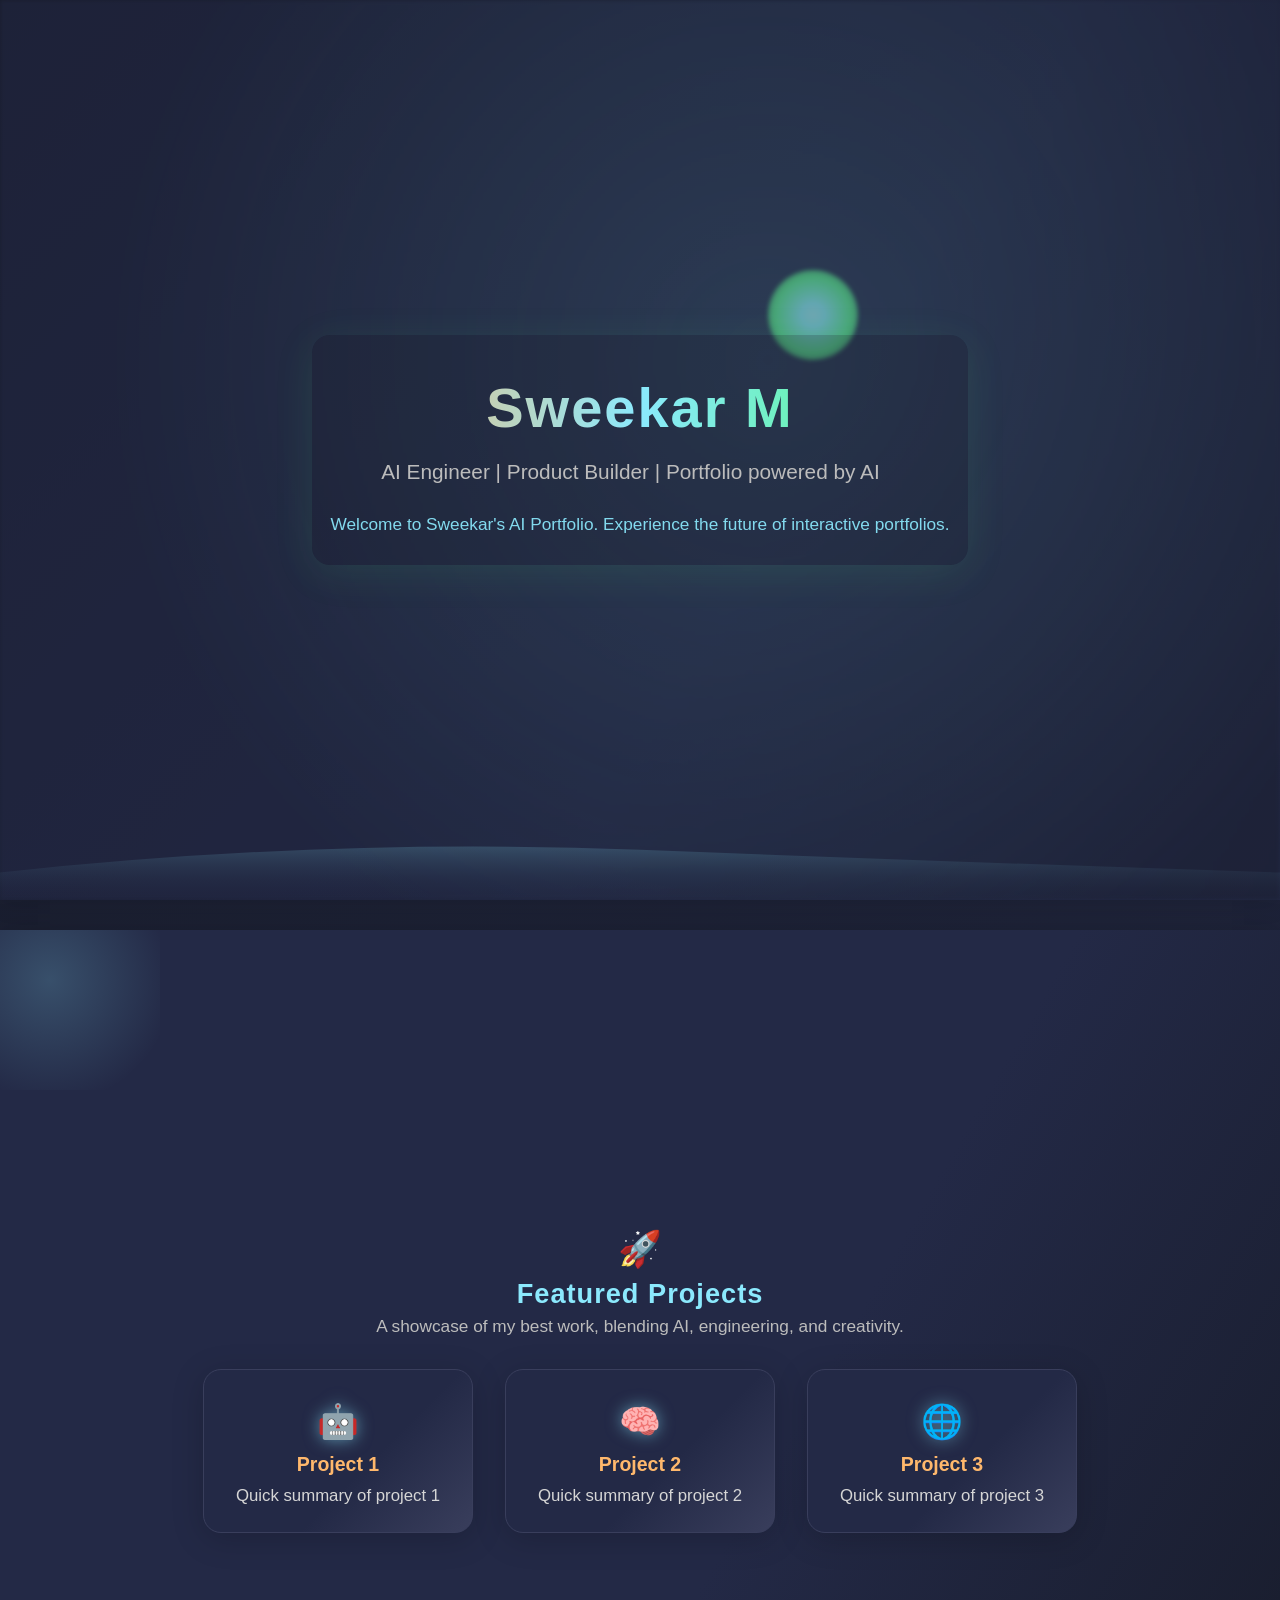
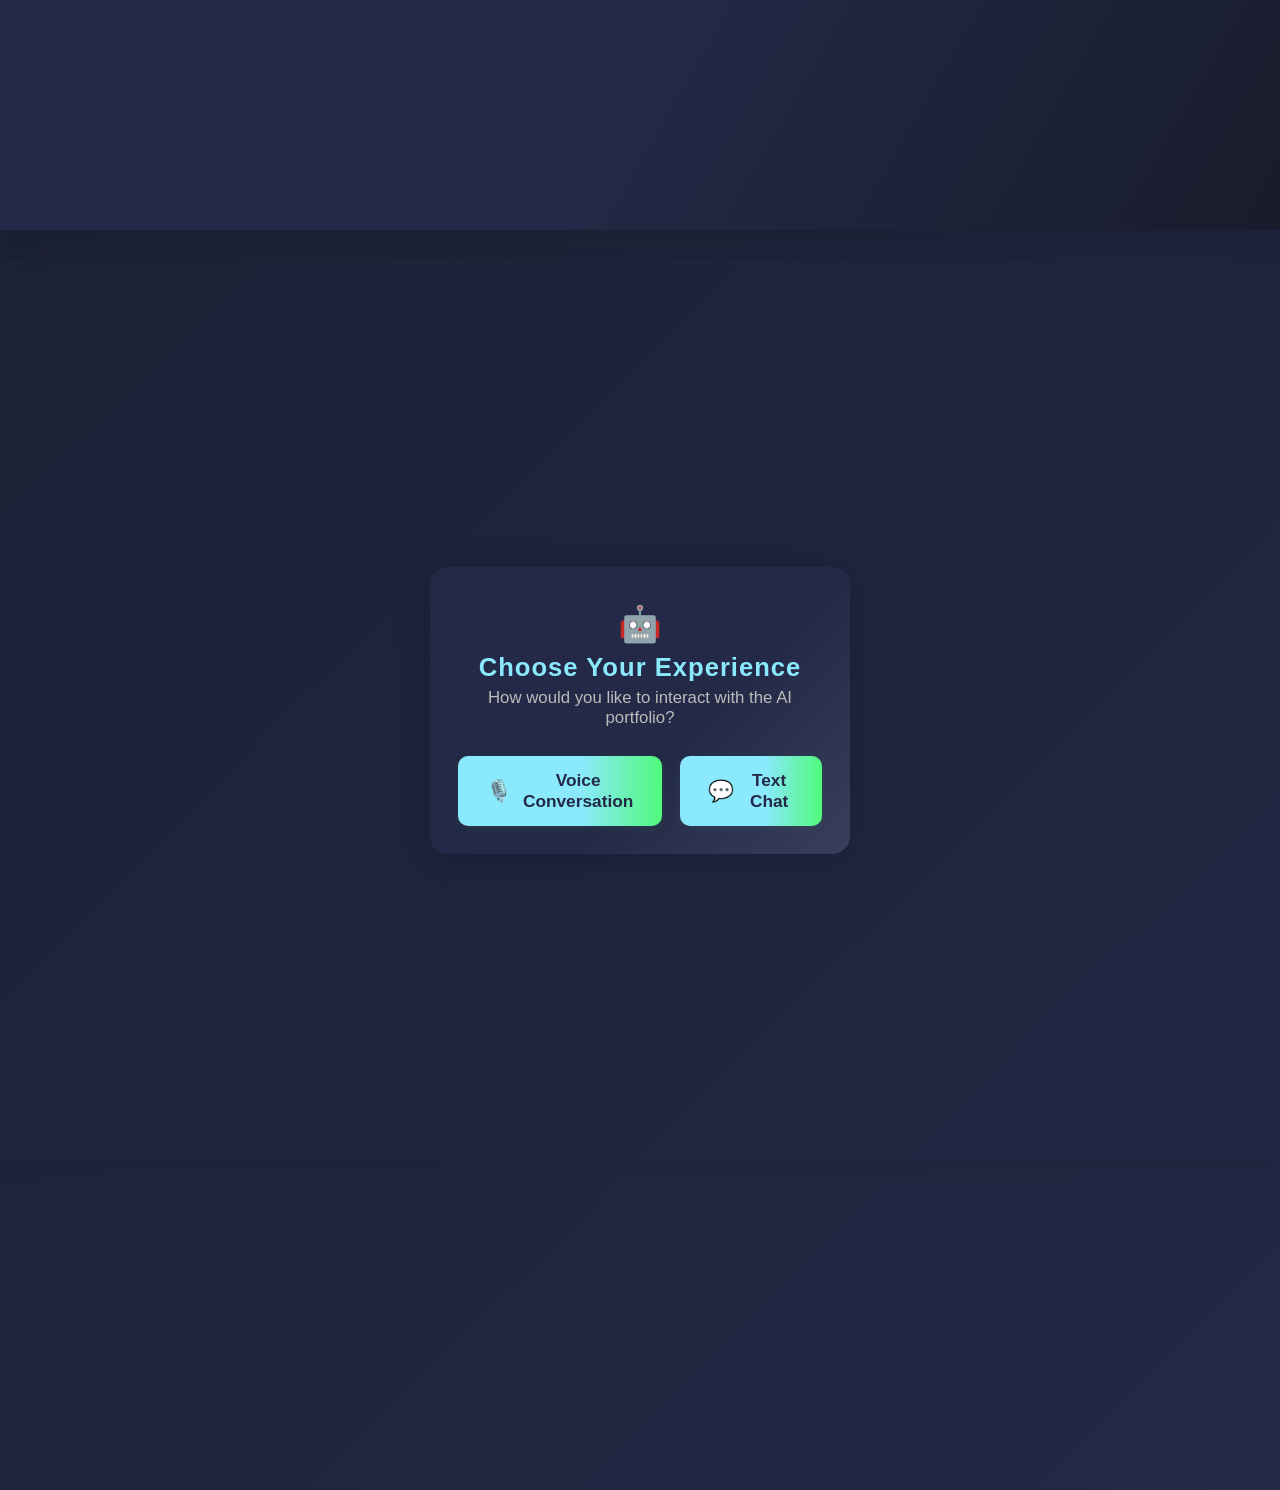
<file: templates/index.html>
<!DOCTYPE html>
<html lang="en">
<head>
  <meta charset="UTF-8">
  <meta name="viewport" content="width=device-width, initial-scale=1.0">
  <title>Sweekar | AI Portfolio</title>
  <link rel="stylesheet" href="/static/css/styles.css">
</head>
<body onload="opengreeting()">
  <!-- Section 1: Intro -->
  <section class="section intro-cinematic" id="intro" >
    <div class="cinematic-overlay"></div>
    <div class="intro-orb"></div>
    <div class="center intro-content">
      <h1 class="intro-title">Sweekar M</h1>
      <p class="intro-subtitle">AI Engineer | Product Builder | Portfolio powered by AI</p>
      <div class="intro-greeting" id="introGreeting"></div>
    </div>
    <div class="intro-wave">
      <svg viewBox="0 0 1440 120" fill="none" xmlns="http://www.w3.org/2000/svg" preserveAspectRatio="none">
        <path id="wavePath" d="M0,60 Q360,120 720,60 T1440,60 V120 H0 Z" fill="url(#waveGradient)"/>
        <defs>
          <linearGradient id="waveGradient" x1="0" y1="0" x2="0" y2="1">
            <stop offset="0%" stop-color="#8be9fd" stop-opacity="0.18"/>
            <stop offset="100%" stop-color="#232946" stop-opacity="0.0"/>
          </linearGradient>
        </defs>
      </svg>
    </div>
  </section>

  <!-- Section 2: Projects -->
  <section class="section projects-section" id="projects">
    <div class="projects-header">
      <span class="projects-icon">🚀</span>
      <h2>Featured Projects</h2>
      <p class="projects-subtitle">A showcase of my best work, blending AI, engineering, and creativity.</p>
    </div>
    <div class="projects-grid">
      <div class="project-card" onclick="openPopup(0)">
        <div class="project-card-icon">🤖</div>
        <h3>Project 1</h3>
        <p>Quick summary of project 1</p>
      </div>
      <div class="project-card" onclick="openPopup(1)">
        <div class="project-card-icon">🧠</div>
        <h3>Project 2</h3>
        <p>Quick summary of project 2</p>
      </div>
      <div class="project-card" onclick="openPopup(2)">
        <div class="project-card-icon">🌐</div>
        <h3>Project 3</h3>
        <p>Quick summary of project 3</p>
      </div>
    </div>
    <!-- Popup for demo videos -->
    
    </div>
  </section>

  <!-- Section 3: Choose Interaction -->
  <section class="section" id="interaction-choice">
    <div class="interaction-card">
      <div class="interaction-header">
        <span class="interaction-icon">🤖</span>
        <h2>Choose Your Experience</h2>
        <p class="interaction-subtitle">How would you like to interact with the AI portfolio?</p>
      </div>
      <div class="interaction-buttons">
        <button id="openVoiceBtn" class="interaction-btn voice" onclick="openSection('voice')">
          <span class="interaction-btn-icon">🎙️</span> Voice Conversation
        </button>
        <button id="openChatBtn" class="interaction-btn chat" onclick="openSection('chat')">
          <span class="interaction-btn-icon">💬</span> Text Chat
        </button>
      </div>
    </div>
  </section>

  <!-- Section 4: Voice Conversation -->
  <section class="section locked" id="voice">
    <div class="voicebot-container">
      <div class="voicebot-header">
        <span>🎤 Futuristic Voice Bot</span>
      </div>
      <div id="voicebot-messages" class="voicebot-messages">
        <!-- Voice chat bubbles will appear here -->
          <div class="voicebot-mic-row">
        <div class="voice-visualizer-container">
        <div class="voice-visualizer-bar" id="bar1"></div>
        <div class="voice-visualizer-bar" id="bar2"></div>
        <div class="voice-visualizer-bar" id="bar3"></div>
      </div>
      </div>
     </div>
        <button id="startVoice" class="voicebot-mic-btn" onclick="startVoiceChat()">
          <span class="mic-icon">🔵</span> Start Talking
        </button>
      
      
      <div id="voiceResponse" style="display:none;"></div>
    </div>
  </section>

  <!-- Section 5: Text Chat -->
  <section class="section locked" id="chat">
    <div class="chatbot-container">
      <div class="chatbot-header">
        <span>🤖 AI Chatbot</span>
      </div>
      <div id="chatbox" class="chatbot-messages"></div>
      <div class="chatbot-input-row">
        <input type="text" id="userInput" placeholder="Ask me anything..." autocomplete="off">
        <button class="chatbot-send-btn" onclick="sendMessage()">Send</button>
      </div>
    </div>
  </section>

  <script src="/static/js/main.js"></script>
  <script>
window.addEventListener('DOMContentLoaded', function() {
  // Cinematic greeting text
  const greeting = "Welcome to Sweekar's AI Portfolio. Experience the future of interactive portfolios.";
  document.getElementById('introGreeting').textContent = greeting;
  // Speech synthesis
  if ('speechSynthesis' in window) {
    const utter = new SpeechSynthesisUtterance(greeting);
    utter.rate = 1.02;
    utter.pitch = 1.1;
    utter.volume = 1;
    utter.lang = 'en-US';
    window.speechSynthesis.speak(utter);
  }
});

// Animate the SVG wave
(function animateWave() {
  const wave = document.getElementById('wavePath');
  let t = 0;
  function draw() {
    t += 0.018;
    const amplitude = 24;
    const freq = 1.5;
    const y1 = 60 + Math.sin(t) * amplitude;
    const y2 = 60 + Math.cos(t * freq) * amplitude * 0.7;
    wave.setAttribute('d', `M0,${y1} Q360,${120 - y1} 720,${y2} T1440,${y1} V120 H0 Z`);
    requestAnimationFrame(draw);
  }
  draw();
})();

function openSection(sectionId) {
  document.getElementById('voice').classList.add('locked');
  document.getElementById('chat').classList.add('locked');
  if (sectionId === 'voice') {
    document.getElementById('voice').classList.remove('locked');
    document.getElementById('voice').scrollIntoView({behavior: 'smooth'});
  } else if (sectionId === 'chat') {
    document.getElementById('chat').classList.remove('locked');
    document.getElementById('chat').scrollIntoView({behavior: 'smooth'});
  }
}
</script>
</body>
</html>
</file>
<file: static/css/styles.css>
/* Reset & Base */
* {
  margin: 0;
  padding: 0;
  box-sizing: border-box;
  font-family: 'Segoe UI', sans-serif;
}

body {
  scroll-behavior: smooth;
  background: linear-gradient(135deg, #181c2b 0%, #232946 100%);
  color: #fff;
  overflow-x: hidden;
  min-height: 100vh;
}

/* Section Layout */
section {
  height: 100vh;
  padding: 60px 40px;
  display: flex;
  align-items: center;
  justify-content: center;
  flex-direction: column;
  box-shadow: 0 2px 24px 0 rgba(0,0,0,0.12);
  margin-bottom: 30px;
}

/* Intro Section */
#intro h1 {
  font-size: 3.5rem;
  margin-bottom: 20px;
  letter-spacing: 2px;
  background: linear-gradient(90deg, #ffb86c, #8be9fd, #50fa7b);
  -webkit-background-clip: text;
  -webkit-text-fill-color: transparent;
  background-clip: text;
}

#intro p {
  font-size: 1.3rem;
  color: #bcbcbc;
  max-width: 600px;
  margin-bottom: 30px;
}

/* Cinematic Intro Section */
.intro-cinematic {
  position: relative;
  overflow: hidden;
  min-height: 100vh;
  display: flex;
  align-items: center;
  justify-content: center;
  background: linear-gradient(135deg, #181c2b 0%, #232946 100%);
}
.cinematic-overlay {
  position: absolute;
  top: 0; left: 0; width: 100%; height: 100%;
  background: radial-gradient(circle at 60% 40%, #8be9fd22 0%, transparent 70%),
              linear-gradient(120deg, #23294699 60%, #181c2b99 100%);
  z-index: 1;
  pointer-events: none;
  filter: blur(2px);
  opacity: 0.85;
  animation: fadeInOverlay 1.2s;
}
@keyframes fadeInOverlay {
  from { opacity: 0; }
  to { opacity: 0.85; }
}
.intro-content {
  position: relative;
  z-index: 2;
  text-align: center;
  padding: 40px 18px 30px 18px;
  border-radius: 18px;
  background: rgba(20, 20, 30, 0.18);
  box-shadow: 0 8px 40px 0 rgba(80,250,123,0.10);
  animation: fadeInUp 1.2s cubic-bezier(.4,2,.6,1);
}
@keyframes fadeInUp {
  from { opacity: 0; transform: translateY(40px); }
  to { opacity: 1; transform: translateY(0); }
}
.intro-title {
  font-size: 3.5rem;
  margin-bottom: 18px;
  letter-spacing: 2px;
  background: linear-gradient(90deg, #ffb86c, #8be9fd, #50fa7b);
  -webkit-background-clip: text;
  -webkit-text-fill-color: transparent;
  background-clip: text;
  animation: fadeInTitle 1.6s cubic-bezier(.4,2,.6,1);
}
@keyframes fadeInTitle {
  from { opacity: 0; letter-spacing: 24px; }
  to { opacity: 1; letter-spacing: 2px; }
}
.intro-subtitle {
  font-size: 1.3rem;
  color: #bcbcbc;
  margin-bottom: 24px;
  animation: fadeInSubtitle 2s cubic-bezier(.4,2,.6,1);
}
@keyframes fadeInSubtitle {
  from { opacity: 0; }
  to { opacity: 1; }
}
.intro-greeting {
  font-size: 1.08rem;
  color: #8be9fd;
  margin-top: 18px;
  opacity: 0.92;
  animation: fadeInGreeting 2.2s cubic-bezier(.4,2,.6,1);
}
@keyframes fadeInGreeting {
  from { opacity: 0; }
  to { opacity: 0.92; }
}
@media (max-width: 600px) {
  .intro-title {
    font-size: 2.1rem;
  }
  .intro-content {
    padding: 18px 2px 12px 2px;
  }
}

/* Section 2: Projects */
.projects-section {
  background: linear-gradient(120deg, #232946 60%, #181c2b 100%);
  box-shadow: 0 4px 32px 0 rgba(0,0,0,0.18);
  position: relative;
  overflow: hidden;
}

.projects-section::before {
  content: '';
  position: absolute;
  top: -60px; left: -60px;
  width: 220px; height: 220px;
  background: radial-gradient(circle, #8be9fd33 0%, transparent 80%);
  z-index: 0;
}

.projects-header {
  text-align: center;
  margin-bottom: 32px;
  position: relative;
  z-index: 1;
}

.projects-icon {
  font-size: 2.2rem;
  display: block;
  margin-bottom: 8px;
}

.projects-section h2 {
  font-size: 1.7rem;
  color: #8be9fd;
  margin-bottom: 6px;
  letter-spacing: 1px;
}

.projects-subtitle {
  color: #bcbcbc;
  font-size: 1.08rem;
  margin-bottom: 0;
}

.projects-grid {
  display: flex;
  gap: 32px;
  flex-wrap: wrap;
  justify-content: center;
  position: relative;
  z-index: 1;
}

.project-card {
  background: linear-gradient(135deg, #232946 60%, #393e5c 100%);
  border-radius: 18px;
  padding: 32px 22px 26px 22px;
  width: 270px;
  cursor: pointer;
  transition: transform 0.35s cubic-bezier(.4,2,.6,1), box-shadow 0.35s cubic-bezier(.4,2,.6,1);
  box-shadow: 0 6px 32px 0 rgba(0,0,0,0.18);
  border: 1.5px solid #393e5c;
  position: relative;
  overflow: hidden;
  display: flex;
  flex-direction: column;
  align-items: center;
  text-align: center;
}

.project-card:hover, .project-card:focus {
  transform: scale(1.08) translateY(-8px) rotate(-1deg);
  box-shadow: 0 12px 40px 0 rgba(139,233,253,0.18);
  border-color: #8be9fd;
  z-index: 2;
}

.project-card-icon {
  font-size: 2.1rem;
  margin-bottom: 12px;
  color: #50fa7b;
  filter: drop-shadow(0 0 8px #8be9fd88);
}

.project-card h3 {
  margin-bottom: 10px;
  font-size: 1.22rem;
  color: #ffb86c;
}

.project-card p {
  color: #d6d6d6;
  font-size: 1.05rem;
}

/* Popup Video Modal */
.modal {
  display: none;
  position: fixed;
  top: 0; left: 0;
  width: 100vw; height: 100vh;
  background: rgba(20, 20, 30, 0.92);
  justify-content: center;
  align-items: center;
  z-index: 100;
  animation: fadeIn 0.3s;
}

@keyframes fadeIn {
  from { opacity: 0; }
  to { opacity: 1; }
}

.modal-content {
  background: #181c2b;
  padding: 28px 24px;
  border-radius: 16px;
  box-shadow: 0 8px 32px 0 rgba(0,0,0,0.22);
  max-width: 90vw;
}

.modal video {
  max-width: 80vw;
  max-height: 70vh;
  border-radius: 12px;
  box-shadow: 0 2px 16px 0 rgba(139,233,253,0.12);
}

/* Section: Conversation Selector */
#conversation-choice {
  background: #181c2b;
  text-align: center;
  padding: 30px 0 20px 0;
  border-radius: 12px;
  margin-bottom: 24px;
  box-shadow: 0 2px 16px 0 rgba(80,250,123,0.08);
}

#conversation-choice button {
  background: linear-gradient(90deg, #444 60%, #232946 100%);
  color: #fff;
  margin: 10px;
  padding: 15px 32px;
  border: none;
  border-radius: 10px;
  font-size: 1.08rem;
  cursor: pointer;
  font-weight: 500;
  letter-spacing: 1px;
  transition: background 0.3s, box-shadow 0.3s, transform 0.2s;
  box-shadow: 0 2px 8px 0 rgba(139,233,253,0.08);
}

#conversation-choice button:hover, #conversation-choice button:focus {
  background: linear-gradient(90deg, #8be9fd 60%, #50fa7b 100%);
  color: #232946;
  transform: translateY(-2px) scale(1.04);
  box-shadow: 0 4px 16px 0 rgba(80,250,123,0.18);
}

/* Voice + Chat Sections */
#voice-chat, #text-chat {
  background: #232946;
  width: 100%;
  padding: 48px 0 48px 0;
  text-align: center;
  border-radius: 14px;
  margin-bottom: 32px;
  box-shadow: 0 2px 16px 0 rgba(139,233,253,0.10);
}

.chat-box {
  width: 100%;
  max-width: 650px;
  margin: 0 auto;
  background: linear-gradient(135deg, #2a2a2a 60%, #393e5c 100%);
  border-radius: 14px;
  padding: 28px 22px;
  text-align: left;
  color: #eee;
  box-shadow: 0 2px 16px 0 rgba(255,184,108,0.10);
}

input, textarea {
  width: 100%;
  padding: 12px;
  margin-top: 12px;
  background: #333;
  border: none;
  border-radius: 7px;
  color: #fff;
  font-size: 1rem;
  transition: box-shadow 0.2s, border 0.2s;
  box-shadow: 0 1px 4px 0 rgba(139,233,253,0.08);
}

input:focus, textarea:focus {
  outline: none;
  border: 1.5px solid #8be9fd;
  box-shadow: 0 2px 8px 0 rgba(139,233,253,0.18);
}

/* Chatbot Section */
.chatbot-container {
  background: linear-gradient(135deg, #232946 60%, #393e5c 100%);
  border-radius: 18px;
  max-width: 420px;
  margin: 0 auto;
  box-shadow: 0 6px 32px 0 rgba(0,0,0,0.18);
  display: flex;
  flex-direction: column;
  min-height: 420px;
  height: 60vh;
}

.chatbot-header {
  background: linear-gradient(90deg, #8be9fd 60%, #50fa7b 100%);
  color: #232946;
  font-weight: bold;
  font-size: 1.2rem;
  padding: 16px 0 14px 0;
  border-radius: 18px 18px 0 0;
  text-align: center;
  letter-spacing: 1px;
  box-shadow: 0 2px 8px 0 rgba(80,250,123,0.08);
}

.chatbot-messages {
  flex: 1;
  padding: 18px 14px;
  overflow-y: auto;
  display: flex;
  flex-direction: column;
  gap: 10px;
  background: transparent;
}

.chatbot-message {
  max-width: 80%;
  padding: 10px 16px;
  border-radius: 16px;
  font-size: 1.05rem;
  margin-bottom: 2px;
  word-break: break-word;
  box-shadow: 0 2px 8px 0 rgba(139,233,253,0.08);
  animation: fadeIn 0.3s;
}

.chatbot-message.user {
  align-self: flex-end;
  background: linear-gradient(90deg, #8be9fd 60%, #50fa7b 100%);
  color: #232946;
  border-bottom-right-radius: 4px;
}

.chatbot-message.bot {
  align-self: flex-start;
  background: #393e5c;
  color: #fff;
  border-bottom-left-radius: 4px;
}

.chatbot-input-row {
  display: flex;
  align-items: center;
  padding: 14px;
  border-top: 1.5px solid #2a2a2a;
  background: #232946;
  border-radius: 0 0 18px 18px;
  gap: 10px;
}

.chatbot-input-row input[type="text"] {
  flex: 1;
  padding: 12px;
  border-radius: 8px;
  border: none;
  background: #2a2a2a;
  color: #fff;
  font-size: 1rem;
  transition: box-shadow 0.2s, border 0.2s;
  box-shadow: 0 1px 4px 0 rgba(139,233,253,0.08);
}

.chatbot-input-row input[type="text"]:focus {
  outline: none;
  border: 1.5px solid #8be9fd;
  box-shadow: 0 2px 8px 0 rgba(139,233,253,0.18);
}

.chatbot-send-btn {
  background: linear-gradient(90deg, #8be9fd 60%, #50fa7b 100%);
  color: #232946;
  border: none;
  border-radius: 8px;
  padding: 10px 22px;
  font-size: 1rem;
  font-weight: 600;
  cursor: pointer;
  transition: background 0.2s, transform 0.2s;
  box-shadow: 0 2px 8px 0 rgba(80,250,123,0.08);
}

.chatbot-send-btn:hover, .chatbot-send-btn:focus {
  background: linear-gradient(90deg, #50fa7b 60%, #8be9fd 100%);
  color: #232946;
  transform: translateY(-2px) scale(1.04);
}

/* Voicebot Section */
.voicebot-container {
  background: linear-gradient(135deg, #181c2b 60%, #232946 100%);
  border-radius: 18px;
  max-width: 420px;
  margin: 0 auto;
  box-shadow: 0 8px 40px 0 rgba(80,250,123,0.12);
  display: flex;
  flex-direction: column;
  min-height: 420px;
  height: 60vh;
  position: relative;
  overflow: hidden;
}

.voicebot-header {
  background: linear-gradient(90deg, #8be9fd 60%, #50fa7b 100%);
  color: #232946;
  font-weight: bold;
  font-size: 1.2rem;
  padding: 16px 0 14px 0;
  border-radius: 18px 18px 0 0;
  text-align: center;
  letter-spacing: 1px;
  box-shadow: 0 2px 8px 0 rgba(80,250,123,0.08);
}

.voicebot-messages {
  flex: 1;
  padding: 18px 14px;
  overflow-y: auto;
  display: flex;
  flex-direction: column;
  gap: 12px;
  background: transparent;
}

.voicebot-message {
  max-width: 80%;
  padding: 12px 18px;
  border-radius: 18px;
  font-size: 1.08rem;
  margin-bottom: 2px;
  word-break: break-word;
  box-shadow: 0 2px 12px 0 rgba(139,233,253,0.10);
  animation: fadeIn 0.3s;
  background: linear-gradient(90deg, #232946 60%, #8be9fd 100%);
  color: #fff;
  align-self: flex-end;
}

.voicebot-message.bot {
  background: linear-gradient(90deg, #50fa7b 60%, #8be9fd 100%);
  color: #232946;
  align-self: flex-start;
}

.voicebot-mic-row {
  display: flex;
  align-items: center;
  justify-content: center;
  padding: 18px 0 18px 0;
  background: transparent;
}

.voicebot-mic-btn {
  background: linear-gradient(90deg, #8be9fd 60%, #50fa7b 100%);
  color: #232946;
  border: none;
  border-radius: 50px;
  padding: 14px 36px;
  font-size: 1.1rem;
  font-weight: 600;
  cursor: pointer;
  box-shadow: 0 0 16px 4px #50fa7b44, 0 2px 8px 0 rgba(80,250,123,0.18);
  transition: background 0.2s, transform 0.2s, box-shadow 0.2s;
  display: flex;
  align-items: center;
  gap: 10px;
  outline: none;
  position: relative;
}

.voicebot-mic-btn:hover, .voicebot-mic-btn:focus {
  background: linear-gradient(90deg, #50fa7b 60%, #8be9fd 100%);
  color: #232946;
  transform: scale(1.06);
  box-shadow: 0 0 32px 8px #8be9fd55, 0 4px 16px 0 rgba(80,250,123,0.22);
}

.mic-icon {
  font-size: 1.5rem;
  animation: micPulse 1.2s infinite alternate;
}

@keyframes micPulse {
  from { text-shadow: 0 0 8px #8be9fd, 0 0 2px #50fa7b; }
  to { text-shadow: 0 0 18px #50fa7b, 0 0 8px #8be9fd; }
}

/* Voice Visualizer */
.voice-visualizer-container {
  display: flex;
  justify-content: center;
  align-items: flex-end;
  gap: 10px;
  height: 40px;
  margin: 10px 0 0 0;
}

.voice-visualizer-bar {
  width: 12px;
  height: 18px;
  background: linear-gradient(180deg, #8be9fd 0%, #232946 100%);
  border-radius: 6px;
  transition: height 0.18s cubic-bezier(.4,2,.6,1), background 0.2s;
  box-shadow: 0 2px 8px 0 rgba(80,250,123,0.10);
}

@media (max-width: 600px) {
  .voice-visualizer-bar {
    width: 8px;
    border-radius: 4px;
  }
  .voice-visualizer-container {
    height: 28px;
  }
}

/* Section 3: Interaction Choice */
.interaction-card {
  background: linear-gradient(135deg, #232946 60%, #393e5c 100%);
  border-radius: 18px;
  max-width: 420px;
  margin: 0 auto;
  box-shadow: 0 6px 32px 0 rgba(0,0,0,0.18);
  display: flex;
  flex-direction: column;
  align-items: center;
  padding: 36px 28px 28px 28px;
  gap: 18px;
}

.interaction-header {
  text-align: center;
  margin-bottom: 10px;
}

.interaction-icon {
  font-size: 2.2rem;
  display: block;
  margin-bottom: 8px;
}

.interaction-card h2 {
  font-size: 1.6rem;
  color: #8be9fd;
  margin-bottom: 6px;
  letter-spacing: 1px;
}

.interaction-subtitle {
  color: #bcbcbc;
  font-size: 1.05rem;
  margin-bottom: 0;
}

.interaction-buttons {
  display: flex;
  gap: 18px;
  justify-content: center;
  width: 100%;
}

.interaction-btn {
  background: linear-gradient(90deg, #8be9fd 60%, #50fa7b 100%);
  color: #232946;
  border: none;
  border-radius: 10px;
  padding: 14px 28px;
  font-size: 1.08rem;
  font-weight: 600;
  cursor: pointer;
  box-shadow: 0 2px 8px 0 rgba(80,250,123,0.08);
  display: flex;
  align-items: center;
  gap: 10px;
  transition: background 0.2s, transform 0.2s, box-shadow 0.2s;
}

.interaction-btn:hover, .interaction-btn:focus {
  background: linear-gradient(90deg, #50fa7b 60%, #8be9fd 100%);
  color: #232946;
  transform: translateY(-2px) scale(1.04);
  box-shadow: 0 4px 16px 0 rgba(80,250,123,0.18);
}

.interaction-btn-icon {
  font-size: 1.3rem;
}

@media (max-width: 600px) {
  .interaction-card {
    max-width: 98vw;
    padding: 18px 6px 18px 6px;
  }
  .interaction-buttons {
    flex-direction: column;
    gap: 12px;
  }
}

/* Responsive Tweaks */
@media (max-width: 900px) {
  .projects-grid {
    flex-direction: column;
    gap: 18px;
  }
  section {
    padding: 40px 10px;
  }
  .chat-box {
    padding: 18px 14px;
  }
  .project-card {
    width: 98vw;
    padding: 18px 6px 14px 6px;
  }
}

@media (max-width: 600px) {
  .voice-visualizer-bar {
    width: 8px;
    border-radius: 4px;
  }
  .voice-visualizer-container {
    height: 28px;
  }
}

/* Intro Orb Animation */
.intro-orb {
  position: absolute;
  top: 30%;
  left: 60%;
  width: 90px;
  height: 90px;
  background: radial-gradient(circle, #8be9fd 0%, #50fa7b 60%, transparent 100%);
  border-radius: 50%;
  filter: blur(2px) brightness(1.2);
  opacity: 0.55;
  pointer-events: none;
  animation: floatOrb 5.5s ease-in-out infinite, pulseOrb 2.2s ease-in-out infinite;
  z-index: 2;
}
@keyframes floatOrb {
  0% { transform: translateY(0) scale(1); }
  50% { transform: translateY(-32px) scale(1.08); }
  100% { transform: translateY(0) scale(1); }
}
@keyframes pulseOrb {
  0%, 100% { opacity: 0.55; filter: blur(2px) brightness(1.2); }
  50% { opacity: 0.85; filter: blur(4px) brightness(1.4); }
}
@media (max-width: 600px) {
  .intro-orb {
    width: 48px;
    height: 48px;
    left: 70%;
    top: 18%;
  }
}

/* SVG Wave Animation */
.intro-wave {
  position: absolute;
  left: 0;
  bottom: 0;
  width: 100%;
  height: 90px;
  z-index: 3;
  pointer-events: none;
  overflow: hidden;
}
.intro-wave svg {
  width: 100%;
  height: 100%;
  display: block;
}
@media (max-width: 600px) {
  .intro-wave {
    height: 38px;
  }
}

/* Locked Section Styles */
.section.locked {
  pointer-events: none;
  opacity: 0;
  max-height: 0;
  overflow: hidden;
  transition: opacity 0.4s, max-height 0.4s;
}

.section:not(.locked) {
  pointer-events: auto;
  opacity: 1;
  max-height: 2000px;
  transition: opacity 0.4s, max-height 0.4s;
}
</file>
